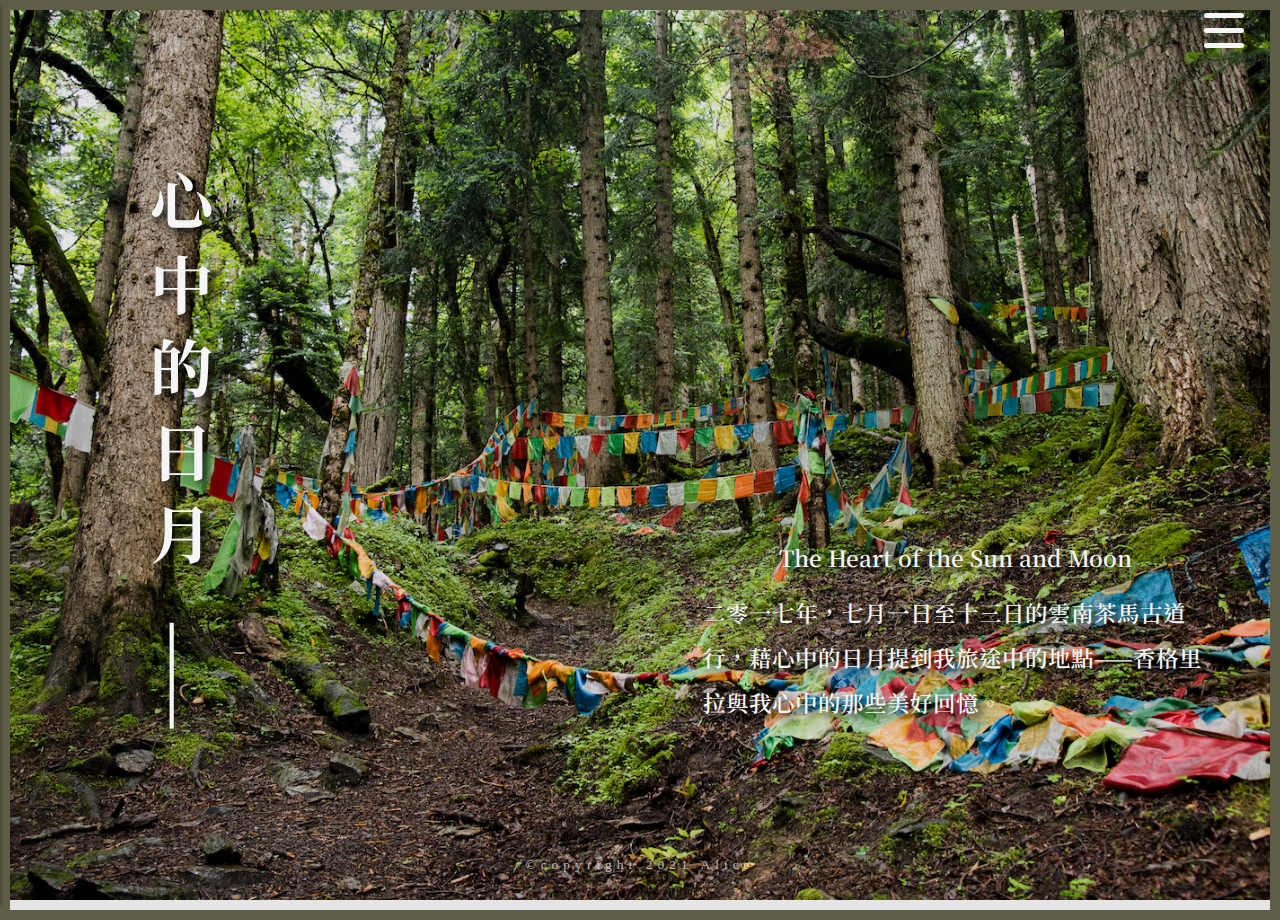
<file: index.html>
<!DOCTYPE html>
<html lang="en">

<head>
    <meta charset="UTF-8">
    <meta http-equiv="X-UA-Compatible" content="IE=edge">
    <meta name="viewport" content="width=device-width, initial-scale=1.0">
    <title>The Heart Of The Sun and Moon | 雲南茶馬古道 記事</title>
    <link rel="preconnect" href="https://fonts.gstatic.com">
    <link href="https://fonts.googleapis.com/css2?family=Noto+Serif+TC:wght@600;700&display=swap" rel="stylesheet">
    <link rel="stylesheet" href="css/style.css">
    <link rel="stylesheet" href="css/notPhoneStyle.css">

</head>

<body>

    <input type="checkbox" id="menu_control">
    <label for="menu_control" class="menu_btn">
        <span>選單</span>
    </label>

    <nav class="nav">
        <ul class="nav-ul">
            <li class="main-li">
                <a href="index.html">首頁</a>
            </li>
            <li class="main-li">
                <a href="foreword.html">前言</a>
            </li>
            <li class="main-li">
                <a href="#">藏味</a>
                <ul class="ul-item">
                    <li>
                        <a href="highlandBarleyWine.html">青稞酒</a>
                    </li>
                    <li>
                        <a href="#">酥油茶</a>
                    </li>
                </ul>
            </li>
            <li class="main-li">
                <a href="#">傳承的記憶</a>
                <ul class="ul-item">
                    <li>
                        <a href="#">風馬旗</a>
                    </li>
                    <li>
                        <a href="#">轉經輪</a>
                    </li>
                    <li>
                        <a href="#">辯經</a>
                    </li>
                    <li>
                        <a href="#">瑪尼石</a>
                    </li>
                </ul>
            </li>
            <li class="main-li">
                <a href="#">情之歸處</a>
                <ul class="ul-item">
                    <li>
                        <a href="#">獨克宗古城</a>
                    </li>
                    <li>
                        <a href="#">東竹林寺</a>
                    </li>
                    <li>
                        <a href="#">雨崩村</a>
                    </li>
                    <li>
                        <a href="#">神瀑</a>
                    </li>
                </ul>
            </li>
            <li class="main-li">
                <a href="#">參考資料</a>
            </li>
        </ul>
    </nav>


    <div class="wrap">
        <h1>心中的日月 ——</h1>
        <div class="wrap-p">
            <p>The Heart of the Sun and Moon</p>
            <p>二零一七年，七月一日至十三日的雲南茶馬古道行，藉心中的日月提到我旅途中的地點——香格里拉與我心中的那些美好回憶。</p>
        </div>
        <div class="container">
            <!-- 這邊放背景圖 -->
        </div>
    </div>



    <div class="copy-index">
        <p>&copy;copyright 2021 Alice</p>
    </div>




</body>

</html>
</file>
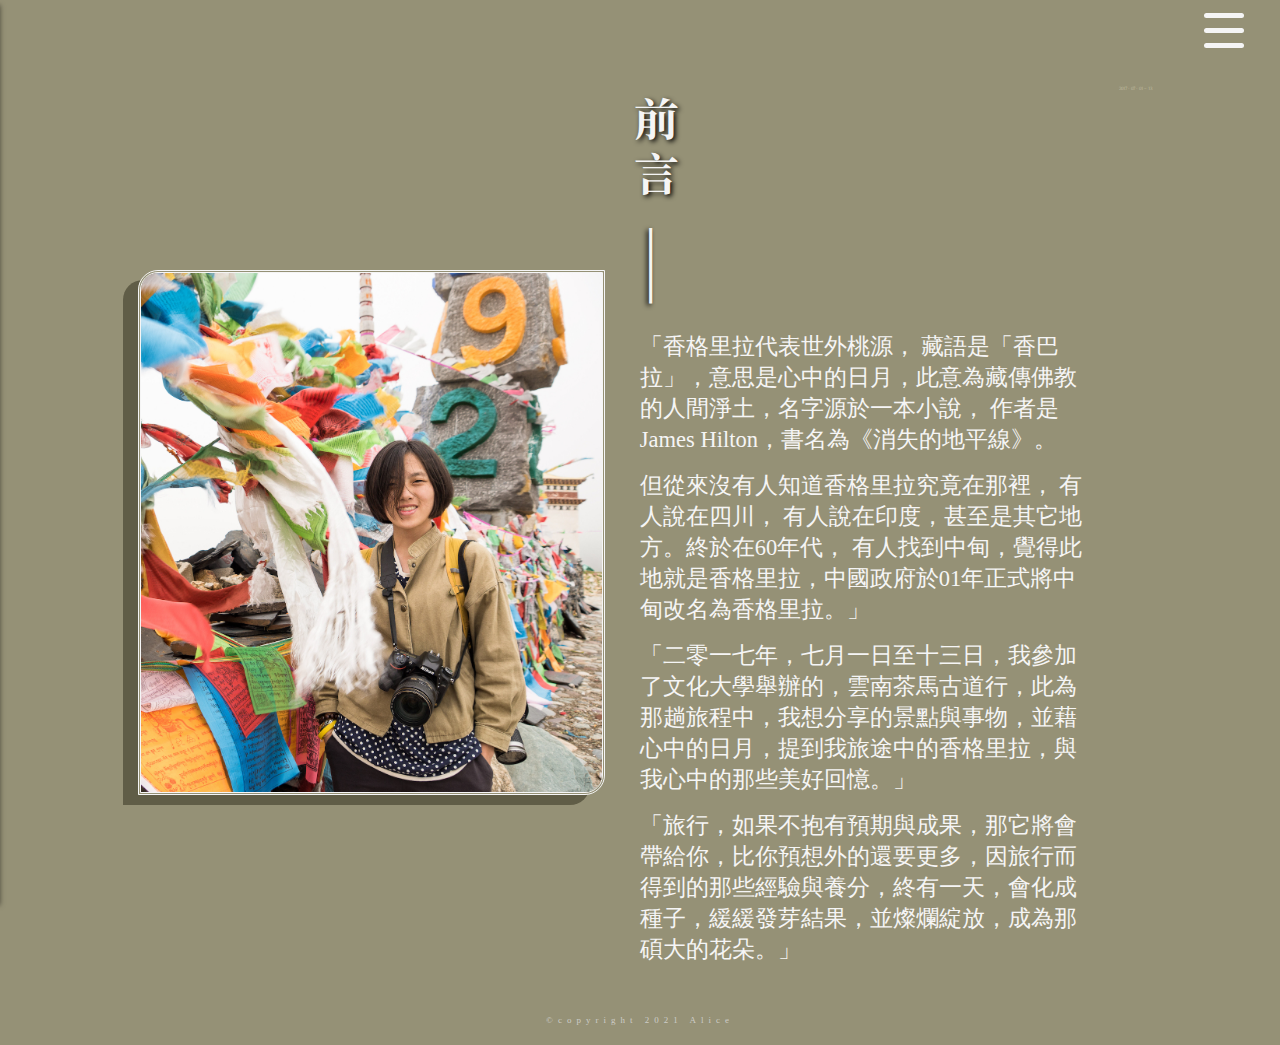
<file: foreword.html>
<!DOCTYPE html>
<html lang="en">

<head>
    <meta charset="UTF-8">
    <meta http-equiv="X-UA-Compatible" content="IE=edge">
    <meta name="viewport" content="width=device-width, initial-scale=1.0">
    <title>The Heart Of The Sun and Moon | 雲南茶馬古道 記事</title>
    <link rel="preconnect" href="https://fonts.gstatic.com">
    <link href="https://fonts.googleapis.com/css2?family=Noto+Serif+TC:wght@600;700&display=swap" rel="stylesheet">
    <link rel="stylesheet" href="css/style.css">
    <link rel="stylesheet" href="css/notPhoneStyle.css">

</head>

<body class="foreword">

    <input type="checkbox" id="menu_control">
    <label for="menu_control" class="menu_btn">
        <span>選單</span>
    </label>

    <nav class="nav">
        <ul class="nav-ul">
            <li class="main-li">
                <a href="index.html">首頁</a>
            </li>
            <li class="main-li">
                <a href="foreword.html">前言</a>
            </li>
            <li class="main-li">
                <a href="#">藏味</a>
                <ul class="ul-item">
                    <li>
                        <a href="highlandBarleyWine.html">青稞酒</a>
                    </li>
                    <li>
                        <a href="#">酥油茶</a>
                    </li>
                </ul>
            </li>
            <li class="main-li">
                <a href="#">傳承的記憶</a>
                <ul class="ul-item">
                    <li>
                        <a href="#">風馬旗</a>
                    </li>
                    <li>
                        <a href="#">轉經輪</a>
                    </li>
                    <li>
                        <a href="#">辯經</a>
                    </li>
                    <li>
                        <a href="#">瑪尼石</a>
                    </li>
                </ul>
            </li>
            <li class="main-li">
                <a href="#">情之歸處</a>
                <ul class="ul-item">
                    <li>
                        <a href="#">獨克宗古城</a>
                    </li>
                    <li>
                        <a href="#">東竹林寺</a>
                    </li>
                    <li>
                        <a href="#">雨崩村</a>
                    </li>
                    <li>
                        <a href="#">神瀑</a>
                    </li>
                </ul>
            </li>
            <li class="main-li">
                <a href="#">參考資料</a>
            </li>
        </ul>
    </nav>


    <div class="forwordWrap">
        <div class="item">
            <img src="img/DSC21951.jpg" alt="雲南茶馬古道前言">
            <div class="txt">
                <h1>前言 ——</h1>
                <p>「香格里拉代表世外桃源， 藏語是「香巴拉」，意思是心中的日月，此意為藏傳佛教的人間淨土，名字源於一本小說， 作者是James Hilton，書名為《消失的地平線》。</p>
                <p>但從來沒有人知道香格里拉究竟在那裡， 有人說在四川， 有人說在印度，甚至是其它地方。終於在60年代， 有人找到中甸，覺得此地就是香格里拉，中國政府於01年正式將中甸改名為香格里拉。」</p>
                <p>「二零一七年，七月一日至十三日，我參加了文化大學舉辦的，雲南茶馬古道行，此為那趟旅程中，我想分享的景點與事物，並藉心中的日月，提到我旅途中的香格里拉，與我心中的那些美好回憶。」</p>
                <p>「旅行，如果不抱有預期與成果，那它將會帶給你，比你預想外的還要更多，因旅行而得到的那些經驗與養分，終有一天，會化成種子，緩緩發芽結果，並燦爛綻放，成為那碩大的花朵。」</p>
            </div>
        </div>

    </div>




    <div class="copy">
        <p>&copy;copyright 2021 Alice</p>
    </div>



</body>

</html>
</file>
<file: css/style.css>
/* 這邊是手機版本！ */


/* 以手機版本為主要觀看方式 */

*,
 ::after,
 ::before {
    box-sizing: unset !important;
}

ol,
ul {
    padding-left: 0 !important;
}

* {
    margin: 0;
    padding: 0;
    list-style: none;
    text-decoration: none !important;
}

html,
body {
    height: 100%;
    position: relative;
}

.foreword {
    height: 100%;
    position: relative;
    background-color: #959176;
}


/* nav */

.menu_btn {
    width: 40px;
    height: 40px;
    background-color: transparent;
    position: absolute;
    top: 0;
    right: 2%;
    padding: 10px;
}

.menu_btn::before {
    content: '';
    width: 40px;
    height: 5px;
    box-shadow: 0px 15px 0px whitesmoke, 0px -15px 0px whitesmoke;
    width: 40px;
    height: 5px;
    background-color: whitesmoke;
    position: absolute;
    top: 0;
    bottom: 0;
    z-index: 10;
    border-radius: 5px;
    margin: auto;
}

.menu_btn span {
    opacity: 0;
    overflow: hidden;
    z-index: -10;
}

#menu_control:checked~nav {
    left: 0;
}

#menu_control {
    position: absolute;
    display: none;
    z-index: -2;
}

nav {
    background-color: #605D47;
    width: 55%;
    height: 100%;
    z-index: 10;
    position: absolute;
    transition: .5s;
    left: -100%;
    overflow: scroll;
    box-shadow: 0px 5px 5px rgba(0, 0, 0, 0.5);
}

nav ul {
    display: flex;
    flex-direction: column;
}

.nav-ul {
    width: 100%
}

.main-li {
    padding: 10px 20px;
    border-bottom: 3px double rgba(245, 245, 245, 0.425);
}

nav a {
    color: whitesmoke;
    font-family: 'Noto Serif TC', serif;
    font-size: 3.2vh;
    padding: 0px 10px;
    line-height: 35px;
}

.ul-item li a {
    color: rgb(240, 238, 218);
    font-size: 2.5vh;
}

.ul-item li a::before {
    content: ' +  ';
}

ul li:hover {
    background-color: rgba(0, 0, 0, .3);
}


/* index */

.wrap {
    /* width: 100%; */
    height: 100%;
    transition: ease-in;
    position: relative;
    border: 10px solid #605D47;
}

.wrap h1 {
    position: absolute;
    writing-mode: vertical-lr;
    color: whitesmoke;
    font-family: 'Noto Serif TC', serif;
    text-shadow: 5px 5px 10px black;
    top: 0;
    bottom: 0;
    left: 10%;
    font-size: 6vh;
    letter-spacing: 20px;
    text-align: center;
    transition: ease-in;
}

.wrap-p {
    font-family: 'Noto Serif TC', serif;
    width: 55%;
    position: absolute;
    bottom: 20%;
    right: 5%;
    color: whitesmoke;
    display: flex;
    flex-direction: column;
    align-items: center;
}

.wrap-p p {
    margin: 5px 0px;
    text-shadow: 5px 5px 10px black;
    text-align: left;
    font-size: 1.5vh;
    font-weight: 600;
    line-height: 4vh;
}

.wrap .container {
    width: 100%;
    height: 100%;
    background-image: url(../img/DSC_34282.jpg);
    background-repeat: no-repeat;
    background-size: cover;
    background-position: center;
    background-attachment: fixed;
    background-color: rgba(0, 0, 0, .1);
    background-blend-mode: multiply;
}

.wrap .container img {
    height: 100%;
}

.copy-index {
    position: absolute;
    text-align: center;
    background-color: transparent;
    color: gainsboro;
    opacity: .8;
    font-family: Georgia, 'Times New Roman', Times, serif;
    font-size: 1.2vh;
    letter-spacing: 5px;
    left: 0;
    right: 0;
    bottom: 5%;
}


/* foreword */

.forwordWrap {
    padding-top: 70px;
    width: 100%;
    display: flex;
    margin: auto;
    justify-content: center;
}

.forwordWrap .item {
    width: 80%;
    display: flex;
    flex-direction: column;
    margin: auto;
    align-items: center;
    /* border: 2px solid red; */
}

.forwordWrap .item img {
    margin: 10px;
    width: 80%;
    border: 3px double whitesmoke;
    border-radius: 20px 0px 20px 0px;
    box-shadow: -15px 10px 0px #605D47;
}

.forwordWrap .txt {
    margin: 15px 0px;
    /* border: 2px solid green; */
}

.forwordWrap .txt h1 {
    color: whitesmoke;
    font-family: 'Noto Serif TC', serif;
    text-shadow: 2px 2px 5px black;
    font-size: 2rem;
    letter-spacing: 10px;
    text-align: center;
    writing-mode: vertical-lr;
    float: left;
    margin: 10px;
}

.forwordWrap .txt p {
    margin: 15px;
    padding: 0 10px;
    font-size: .8rem;
    text-align: center;
    color: whitesmoke;
    font-weight: 300;
    font-family: Georgia, 'Times New Roman', Times, serif;
    text-align: left;
}

.copy {
    text-align: center;
    padding: 20px;
    background-color: transparent;
    color: gainsboro;
    opacity: .8;
    font-family: Georgia, 'Times New Roman', Times, serif;
    font-size: 1vh;
    letter-spacing: 5px;
    margin-bottom: 30px;
}


/* highlandBarleyWine */

.carousel {
    margin-top: 180px;
}

.carousel-caption {
    align-items: center;
    padding-bottom: 1em !important;
}

.carousel-inner {
    border: 3px double whitesmoke;
}

.carousel-caption p {
    text-align: center !important;
}

.wineWrapPhoto {
    padding-top: 60px;
    margin-bottom: 30px;
    width: 100%;
    display: flex;
    margin: auto;
    justify-content: center;
    /* background-color: #959176; */
    background-image: url(../img/wine6.jpg);
    background-position: center center;
    background-size: cover;
    background-repeat: no-repeat;
    background-blend-mode: multiply;
}

.wineWrapPhoto .item {
    width: 90%;
    display: flex;
    flex-direction: column;
    margin: auto;
    align-items: center;
    position: relative;
}

.wineWrapPhoto .txt {
    padding: 10px;
}

.wineWrapPhoto h1 {
    color: whitesmoke;
    font-family: 'Noto Serif TC', serif;
    text-align: center;
    writing-mode: vertical-lr;
    text-shadow: 2px 2px 5px black;
    font-size: 2rem;
    letter-spacing: 10px;
    position: absolute;
    top: 0;
}

.wineWrapPhoto h3 {
    position: absolute;
    width: 30%;
    top: 2%;
    right: 5%;
    color: whitesmoke;
    font-size: 1rem;
    line-height: 1.7rem;
    text-align: right;
    font-family: 'Noto Serif TC', serif;
    text-shadow: 2px 2px 3px black;
}

.wineWrapPhoto .item img {
    width: 100%;
}

.wineWrapPhoto .txt p {
    padding: 0 20px;
    margin: 15px;
    font-size: .8rem;
    text-align: center;
    color: whitesmoke;
    font-weight: 300;
    font-family: Georgia, 'Times New Roman', Times, serif;
    text-align: left;
}

.description {
    margin: 50px 0;
}

.videoPart {
    width: 100%;
    display: flex;
    justify-content: center;
    flex-direction: column-reverse;
    align-items: center;
    margin: auto;
    background-color: #959176;
}

.videoPart .conversation {
    margin-top: 10px;
    width: 90%;
    /* border: 2px solid red; */
}

.videoPart .conversation h3 {
    color: whitesmoke;
    font-size: 1.5rem;
    line-height: 2.5rem;
    font-family: 'Noto Serif TC', serif;
    text-align: center;
    text-shadow: 2px 2px 2px rgba(0, 0, 0, 0.5);
}

.videoPart .conversation p {
    padding-top: 10px;
    width: 70%;
    margin: auto;
    font-size: .8rem;
    line-height: 1.5rem;
    font-family: Georgia, 'Times New Roman', Times, serif;
}

.videoPart .wrap {
    border: 3px double whitesmoke !important;
    width: 80%;
    border: none;
    display: flex;
    justify-content: center;
    flex-direction: column;
    align-items: center;
    margin: 20px 0;
}

.videoPart p {
    width: 50%;
    color: whitesmoke;
    font-size: 2vh;
    line-height: 3.5vh;
    font-family: 'Noto Serif TC', serif;
    margin: 10px 0;
}

.videoPart video {
    width: 100%;
}

.copy-wine {
    background-color: #959176;
    padding: 20px 0;
}

.copy-wine .copy {
    margin-top: 20px;
    width: 100%;
    text-align: center;
    padding: 20px;
    opacity: .8;
    font-family: Georgia, 'Times New Roman', Times, serif;
    font-size: 1vh;
    letter-spacing: 5px;
    margin-bottom: 30px;
    padding: 0;
}
</file>
<file: css/notPhoneStyle.css>
/* 除了手機以外的CSS */


/* 平板 */

@media screen and (min-width:768px) {
    nav {
        width: 30%;
    }
    /* index */
    .wrap-p {
        width: 40%;
    }
    .wrap-p p {
        font-size: 2.3vh;
    }
    .wrap .txt {
        bottom: 10%;
    }
    .copy-index {
        bottom: 3%;
        font-size: 1.5vh;
    }
    /* foreword */
    .forwordWrap .item {
        width: 60%;
    }
    .forwordWrap .txt h1 {
        font-size: 6vh;
    }
    .forwordWrap .txt p {
        font-size: 2.5vh;
    }
    /* highlandBarleyWine */
    .carousel {
        margin: auto;
        width: 70%;
    }
    .wineWrapPhoto .item .txt h3 {
        width: 10%;
        line-height: 5vh;
        right: 3%;
    }
    .description {
        width: 70%;
        margin: auto;
        padding: 30px 0;
    }
    .videoPart .wrap {
        width: 50%;
        margin-top: 20px;
    }
    .videoPart .wrap .txt {
        width: 90%;
        margin: 10px;
    }
    .videoPart p {
        font-size: 1rem;
        line-height: 1.5rem;
    }
    .videoPart .conversation p {
        padding-top: 0px;
    }
}


/* 電腦 */

@media screen and (min-width:1024px) {
    /* nav */
    .menu_btn {
        z-index: 100;
    }
    nav {
        width: 100%;
        display: flex;
        justify-content: center;
        align-items: center;
        margin: auto;
        /* border: 2px solid red; */
        background-image: url(../img/DSC_34282.jpg);
        background-repeat: no-repeat;
        background-size: cover;
        background-position: center;
        background-attachment: fixed;
        /* background-color: rgba(0, 0, 0, .1); */
        background-blend-mode: multiply;
        overflow: auto;
    }
    .nav-ul {
        width: auto;
        height: 40%;
        border: 3px double rgba(245, 245, 245, 0.425);
        display: flex;
        justify-content: center;
    }
    .main-li {
        border-bottom: 0;
        display: flex;
        flex-direction: column;
        padding: 10px;
    }
    .container {
        background-image: url(../img/DSC_34282.jpg);
    }
    .container img {
        width: 100%;
    }
    nav ul {
        display: flex;
        flex-direction: row;
        flex-wrap: wrap;
        /* border: 2px solid green; */
    }
    .ul-item {
        display: flex;
        flex-direction: column;
    }
    /* index */
    .wrap h1 {
        font-size: 7vh;
    }
    .wrap-p p {
        font-size: 2.5vh;
        line-height: 5vh;
    }
    .wrap .txt p {
        width: 200px;
        padding: 10px;
        font-size: 2.3vh;
    }
    /* foreword */
    .forwordWrap .item {
        width: 80%;
        flex-direction: row;
    }
    .forwordWrap .item img {
        width: 45%;
    }
    .forwordWrap .txt {
        width: 55%;
        position: relative;
    }
    .forwordWrap .txt::before {
        content: '2017 - 07 - 01 ~ 13';
        position: absolute;
        top: 0;
        right: 0;
        font-family: 'Noto Serif TC', serif;
        color: rgba(240, 238, 218, 0.5);
        font-size: 0.5vh;
    }
    .forwordWrap .txt h1 {
        writing-mode: vertical-lr;
        font-size: 5vh;
        float: unset;
    }
    .forwordWrap .txt p {
        width: 85%;
    }
    /* highlandBarleyWine */
    .wineWrapPhoto .item {
        width: 100%;
    }
    .wineWrapPhoto .item .txt {
        display: flex;
        flex-direction: row;
        flex-wrap: wrap;
        justify-content: space-around;
    }
    .wineWrapPhoto .item .txt h1 {
        writing-mode: vertical-lr;
        font-size: 2.5rem;
        text-align: center;
        position: unset;
    }
    .wineWrapPhoto .item .txt h3 {
        width: 100%;
        text-align: right;
        right: 8%;
        font-size: .5rem;
        text-shadow: 2px 2px 7px black;
    }
    .wineWrapPhoto .item .txt .description {
        width: 35%;
        display: flex;
        flex-direction: column;
        justify-content: center;
    }
    .carousel {
        margin-top: 30px;
        width: 50%;
        height: 100%;
        display: flex;
        margin: auto;
        /* margin-top: 0; */
    }
    .videoPart {
        padding-top: 50px;
        flex-direction: row;
        justify-content: center;
    }
    .videoPart .conversation {
        width: 40%;
        margin: 0 30px;
    }
    .videoPart .conversation h3 {
        font-size: 2.3rem;
        margin: 20px 0;
        line-height: 3.3rem;
    }
    .videoPart .wrap {
        width: 35%;
        margin: 0 20px;
    }
    .videoPart .wrap .txt {
        width: 100%;
    }
    .videoPart .wrap .txt p {
        width: 40%;
        font-size: 1rem;
        line-height: 5vh;
        padding: 0 20px;
    }
}


/* 大螢幕電腦 */

@media screen and (min-width:1440px) {
    .copy-index {
        font-size: 2.5vh;
    }
    .copy {
        font-size: 2.5vh;
    }
    /* foreword */
    .forwordWrap .item img {
        width: 40%;
    }
    .forwordWrap .txt {
        margin: 0 50px;
    }
    .forwordWrap .txt::before {
        font-size: 2vh;
    }
    .forwordWrap .txt p {
        font-size: 2.5vh;
    }
    /* highlandBarleyWine */
    .wineWrapPhoto {
        height: 100%;
    }
    .carousel {
        width: 50%;
    }
    .wineWrapPhoto .item .txt h1 {
        font-size: 4rem;
    }
    .wineWrapPhoto .txt p {
        font-size: 1rem;
    }
    .videoPart .copy {
        font-size: 2.5vh;
    }
    .videoPart .conversation h3 {
        font-size: 3rem;
        line-height: 4.5rem;
    }
    .videoPart .conversation p {
        font-size: 1rem;
        width: 80%;
    }
}
</file>
